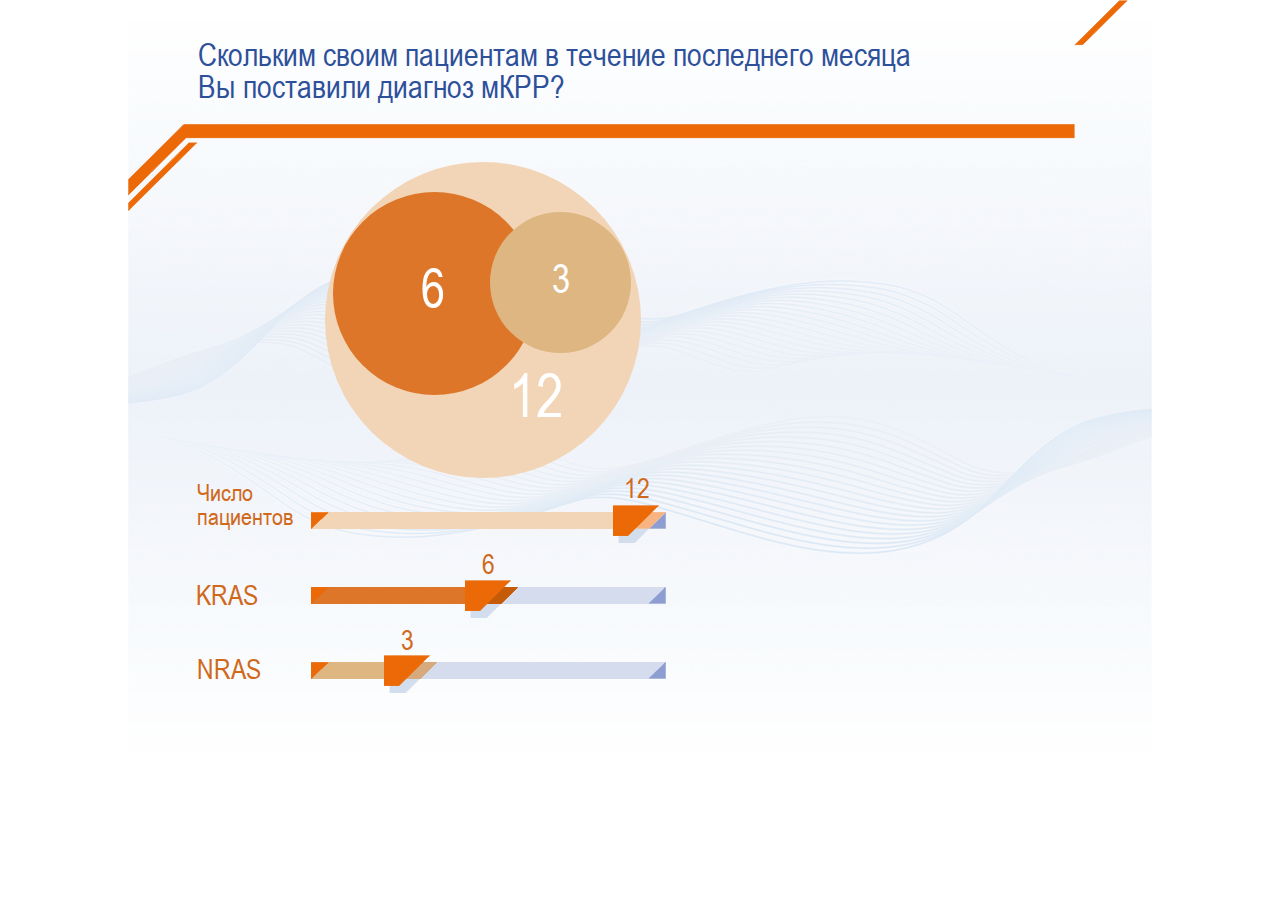
<file: 01/out/test.html>
<!DOCTYPE html>
<html lang="en">
<head>
    <meta charset="UTF-8">
    <style>
        @font-face {
            font-family: Arial Narrow;
            src: url(fonts/arial-narrow.ttf);
        }

    </style>
    <link rel="stylesheet" type="text/css" href="styles/reset.css">
    <link rel="stylesheet" type="text/css" href="styles/generic.css">
    <link rel="stylesheet" type="text/css" href="styles/header.css">
    <link rel="stylesheet" type="text/css" href="styles/circles.css">
    <link rel="stylesheet" type="text/css" href="styles/scales.css">
    <link rel="stylesheet" type="text/css" href="styles/scale-1.css">
    <link rel="stylesheet" type="text/css" href="styles/scale-2.css">
    <link rel="stylesheet" type="text/css" href="styles/scale-3.css">
</head>
<body>

<div class="container">
    <div class="container__header">
        Скольким своим пациентам в течение последнего месяца<br>
        Вы поставили диагноз мКРР?
    </div>

    <div class="container__topline">
        <img src="images/img_firm_element2.png"
             alt="">
    </div>

    <div class="container__circle-12">
        <div class="container__circle-12__text">
            12
        </div>
    </div>

    <div class="container__circle-6">
        <div class="container__circle-6__text">
            6
        </div>
    </div>

    <div class="container__circle-3">
        <div class="container__circle-3__text">
            3
        </div>
    </div>

    <div class="container__label-1 label">
        Число пациентов
    </div>

    <div class="container__value-1 value">
        <div class="container__value-1__img-scale-empty img-scale-empty">
            <img src="images/img_scale-empty.png"
                 alt="">
        </div>

        <div class="container__value-1__img-bullits img-scale-bullits">
            <img src="images/img_scale-bullits.png"
                 alt="">
        </div>

        <div class="container__value-1__img-scale img-scale">
            <img src="images/img_scale-1.png"
                 alt="">
        </div>

        <div class="container__value-1__img-marker img-marker img-marker-1">
            <img src="images/img_marker-1.png"
                 alt="">
        </div>

        <div class="container__value-1__value-text value-text">
            12
        </div>
    </div>

    <div class="container__label-2 label label-big">
        KRAS
    </div>

    <div class="container__value-2 value">
        <div class="container__value-2__img-scale-empty img-scale-empty">
            <img src="images/img_scale-empty.png"
                 alt="">
        </div>

        <div class="container__value-2__img-bullits img-scale-bullits">
            <img src="images/img_scale-bullits.png"
                 alt="">
        </div>

        <div class="container__value-2__img-scale img-scale">
            <img src="images/img_scale-2.png"
                 alt="">
        </div>

        <div class="container__value-2__img-marker img-marker img-marker-2">
            <img src="images/img_marker-2.png"
                 alt="">
        </div>

        <div class="container__value-2__value-text value-text">
            6
        </div>
    </div>

    <div class="container__label-3 label label-big">
        NRAS
    </div>

    <div class="container__value-3 value">
        <div class="container__value-3__img-scale-empty img-scale-empty">
            <img src="images/img_scale-empty.png"
                 alt="">
        </div>

        <div class="container__value-3__img-bullits img-scale-bullits">
            <img src="images/img_scale-bullits.png"
                 alt="">
        </div>

        <div class="container__value-3__img-scale img-scale">
            <img src="images/img_scale-3.png"
                 alt="">
        </div>

        <div class="container__value-3__img-marker img-marker img-marker-3">
            <img src="images/img_marker-3.png"
                 alt="">
        </div>

        <div class="container__value-3__value-text value-text">
            3
        </div>
    </div>

</div>

</body>
</html>
</file>
<file: 01/out/styles/generic.css>
.container {
    background-image: url("../images/img_background.png");
    width: 1024px;
    height: 768px;
    margin: auto;
}

/* Generic */

.label {
    color: #d0691c;
    font-family: "Arial Narrow",sans-serif;
    font-size: 24px;
    font-weight: 400;
}

.label.label-big {
    font-size: 28px;
    text-transform: uppercase;
}

.value {
    width: 355px;
    height: 31px;
}
</file>
<file: 01/out/styles/header.css>
/* Concrete */
.container__header {
    position: relative;
    top: 39px;
    left: 70px;

    width: 750px;
    height: 66px;
    color: #2d509b;

    font-family: "Arial Narrow",sans-serif;
    font-size: 32px;
    font-weight: 400;
}

.container__topline {
    position: relative;
    top: -66px;
    left: 0;
}
</file>
<file: 01/out/styles/circles.css>
.container__circle-12 {
    position: relative;
    top: -118px;
    left: 197px;
    border-radius: 50%;

    width: 316px;
    height: 316px;
    background-color: #f2d5b7;

    z-index: 1;
}

.container__circle-12__text {
    position: relative;
    top: 204px;
    left: 184px;

    width: 44px;
    height: 44px;
    color: #ffffff;
    font-family: "Arial Narrow",sans-serif;
    font-size: 60px;
    font-weight: 400;
}

.container__circle-6 {
    position: relative;
    top: -404px;
    left: 205px;
    border-radius: 50%;

    width: 203px;
    height: 203px;
    background-color: #dd7628;

    z-index: 2;
}

.container__circle-6__text {
    position: relative;
    top: 69px;
    left: 88px;

    width: 22px;
    height: 40px;
    color: #ffffff;
    font-family: "Arial Narrow",sans-serif;
    font-size: 53px;
    font-weight: 400;
}

.container__circle-3 {
    position: relative;
    top: -587px;
    left: 362px;
    border-radius: 50%;

    width: 141px;
    height: 141px;
    background-color: #deb682;

    z-index: 3;
}

.container__circle-3__text {
    position: relative;
    top: 47px;
    left: 62px;

    width: 16px;
    height: 29px;
    color: #ffffff;
    font-family: "Arial Narrow",sans-serif;
    font-size: 40px;
    font-weight: 400;
}
</file>
<file: 01/out/styles/scales.css>
.img-scale-empty {
    position: absolute;
    left: 0;
    top: 7px;

    z-index: 1;
}

.img-scale {
    position: absolute;
    top: 7px;
    z-index: 2;
}

.img-scale-bullits {
    position: absolute;
    left: 0;
    top: 7px;
    z-index: 3;
}

.img-marker {
    z-index: 4;
}

.value-text {
    width: 22px;
    height: 20px;
    color: #d0691c;
    font-family: "Arial Narrow";
    font-size: 28px;
    font-weight: 400;
}
</file>
<file: 01/out/styles/scale-1.css>
.container__label-1 {
    position: relative;
    top: -459px;
    left: 69px;
    width: 96px;
    height: 51px;
}

.container__value-1 {
    position: relative;
    top: -486px;
    left: 183px;
}

.container__value-1__img-marker {
    position: relative;
    left: 302px;
}

.container__value-1__value-text {
    position: relative;
    top: -72px;
    left: 313px;
}
</file>
<file: 01/out/styles/scale-2.css>
.container__label-2 {
    position: relative;
    top: -441px;
    left: 68px;

    width: 96px;
    height: 51px;
}

.container__value-2 {
    position: relative;
    top: -493px;
    left: 183px;
}

.container__value-2__img-marker {
    position: relative;
    left: 154px;
}

.container__value-2__value-text {
    position: relative;
    top: -71px;
    left: 171px;
}
</file>
<file: 01/out/styles/scale-3.css>
.container__label-3 {
    position: relative;
    top: -449px;
    left: 69px;

    width: 96px;
    height: 51px;
}

.container__value-3 {
    position: relative;
    top: -500px;
    left: 183px;
}

.container__value-3__img-marker {
    position: relative;
    left: 73px;
}

.container__value-3__value-text {
    position: relative;
    top: -70px;
    left: 90px;
}
</file>
